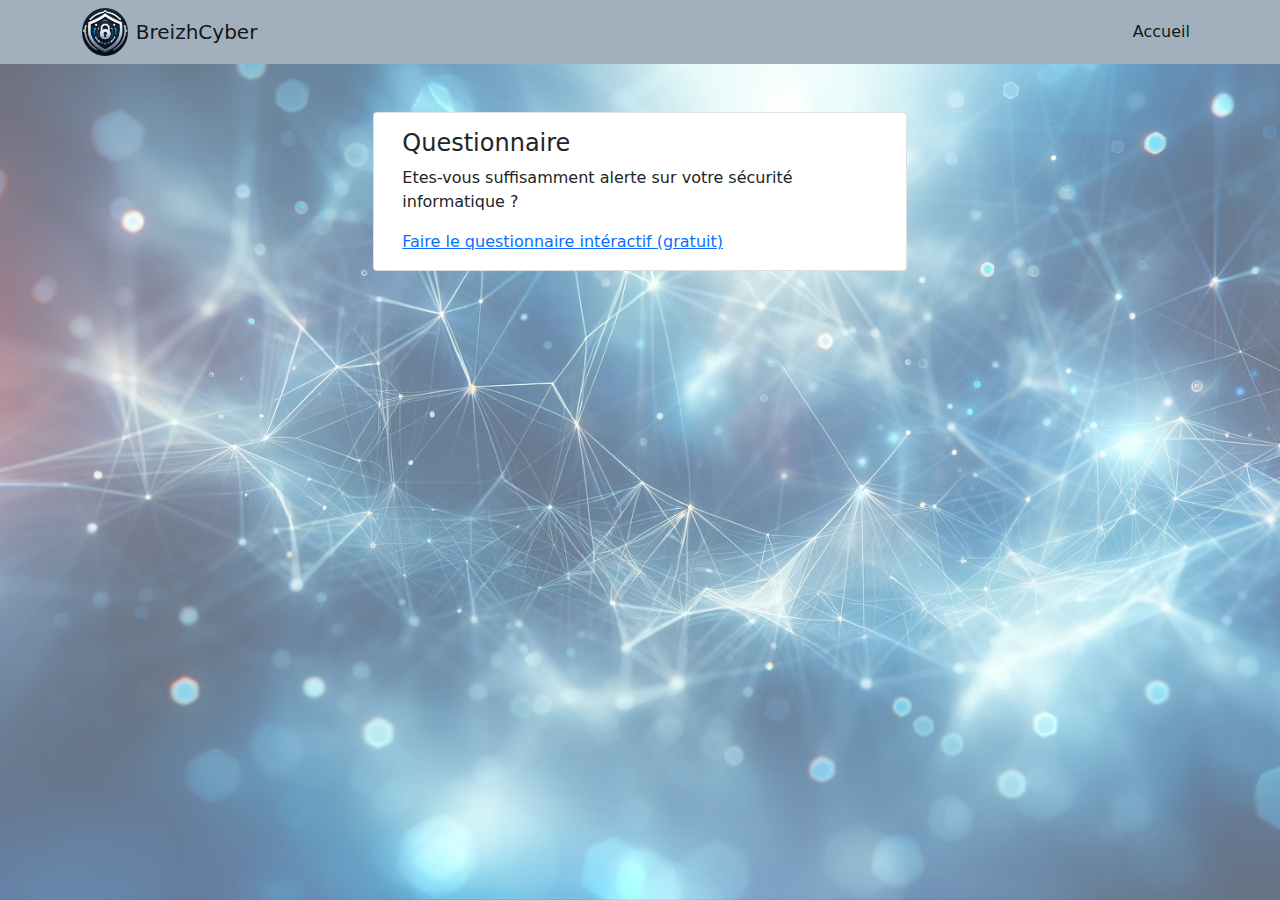
<file: index.html>
<!DOCTYPE html>
<html>
    <head>
        <!-- Basic -->
        <meta charset="utf-8" />
        <meta name="viewport" content="width=device-width, initial-scale=1" />
    
        <title>Breizh Cyber</title>
        <link
          href="https://cdn.jsdelivr.net/npm/bootstrap@5.0.2/dist/css/bootstrap.min.css"
          rel="stylesheet"
          integrity="sha384-EVSTQN3/azprG1Anm3QDgpJLIm9Nao0Yz1ztcQTwFspd3yD65VohhpuuCOmLASjC"
          crossorigin="anonymous"
        />
    
        <link href="./css/bootstrap.css" rel="stylesheet" />
        <link href="./css/style.css" rel="stylesheet" />
    
        <link
          href="https://unpkg.com/boxicons@2.1.4/css/boxicons.min.css"
          rel="stylesheet"
        />
    
        <script src="./js/bootstrap.bundle.min.js"></script>
    </head>

    <body>
        <div class="background position-absolute w-100 h-100"></div>
        <!-- Navbar -->
        <nav class="navbar navbar-expand-sm navbar-light bg-secondary" >
            <div class="container">
                <img src="./img/logo3.jpg" class="rounded-circle me-2" style="max-height: 3em;" />
                <a class="navbar-brand" href="index.html">BreizhCyber</a>
                <button
                    class="navbar-toggler d-lg-none"
                    type="button"
                    data-bs-toggle="collapse"
                    data-bs-target="#collapsibleNavId"
                    aria-controls="collapsibleNavId"
                    aria-expanded="false"
                    aria-label="Toggle navigation"
                >
                    <span class="navbar-toggler-icon"></span>
                </button>
                <div class="collapse navbar-collapse" id="collapsibleNavId">
                    <ul class="navbar-nav ms-auto mt-2 mt-lg-0">
                        <li class="nav-item">
                            <a class="nav-link active" href="#" aria-current="page">Accueil
                                <span class="visually-hidden">(current)</span></a>
                        </li>
                    </ul>
                </div>
            </div>
        </nav>
        <!-- Navbar END -->

        <div class="container-fluid">
            <div class="row">
                <div class="card col-5 m-auto mt-5">
                    <div class="card-body">
                        <h4 class="card-title">Questionnaire</h4>
                        <p class="card-text">Etes-vous suffisamment alerte sur votre sécurité informatique ?</p>
                        <a href="questionnaire.html" class="card-link">Faire le questionnaire intéractif (gratuit)</a>
                    </div>
                </div>
            </div>
        </div>

        
        
    </body>
</html>
</file>
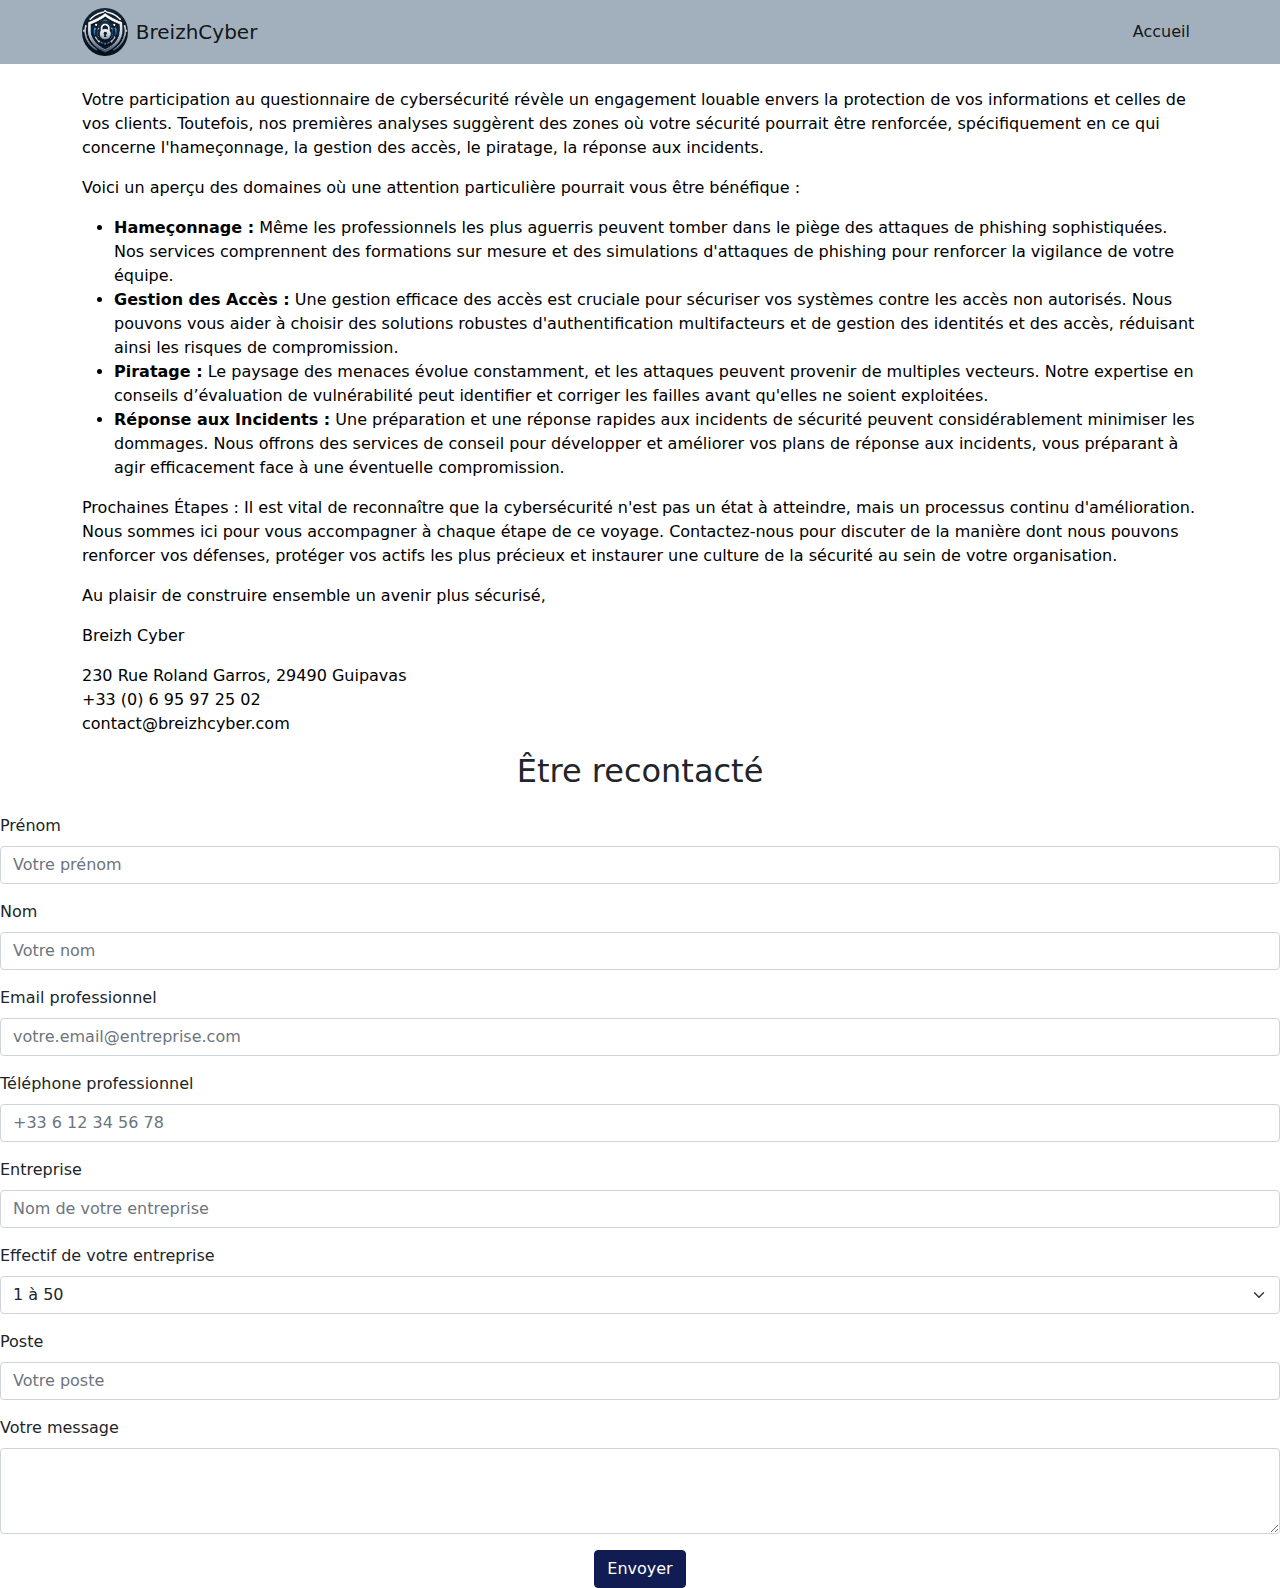
<file: mail.html>
<!DOCTYPE html>
<html>
<head>
    <!-- Basic -->
    <meta charset="utf-8" />
    <meta name="viewport" content="width=device-width, initial-scale=1" />

    <title>Breizh Cyber</title>
    <link href="https://cdn.jsdelivr.net/npm/bootstrap@5.0.2/dist/css/bootstrap.min.css" rel="stylesheet" integrity="sha384-EVSTQN3/azprG1Anm3QDgpJLIm9Nao0Yz1ztcQTwFspd3yD65VohhpuuCOmLASjC" crossorigin="anonymous" />
    <link href="./css/bootstrap.css" rel="stylesheet" />
    <link href="./css/style.css" rel="stylesheet" />
    <link href="https://unpkg.com/boxicons@2.1.4/css/boxicons.min.css" rel="stylesheet" />
    <script src="./js/bootstrap.bundle.min.js"></script>
</head>
<body>
    <!-- Navbar -->
    <nav class="navbar navbar-expand-sm navbar-light bg-secondary">
        <div class="container">
            <img src="./img/logo3.jpg" class="rounded-circle me-2" style="max-height: 3em;" />
            <a class="navbar-brand" href="index.html">BreizhCyber</a>
            <button class="navbar-toggler d-lg-none" type="button" data-bs-toggle="collapse" data-bs-target="#collapsibleNavId" aria-controls="collapsibleNavId" aria-expanded="false" aria-label="Toggle navigation">
                <span class="navbar-toggler-icon"></span>
            </button>
            <div class="collapse navbar-collapse" id="collapsibleNavId">
                <ul class="navbar-nav ms-auto mt-2 mt-lg-0">
                    <li class="nav-item">
                        <a class="nav-link active" href="#" aria-current="page">Accueil<span class="visually-hidden">(current)</span></a>
                    </li>
                </ul>
            </div>
        </div>
    </nav>

    <!-- Message Section -->
    <div class="container mt-4">
        <div class="row">
            <div class="col" style="color: black;">
                <p>Votre participation au questionnaire de cybersécurité révèle un engagement louable envers la protection de vos informations et celles de vos clients. Toutefois, nos premières analyses suggèrent des zones où votre sécurité pourrait être renforcée, spécifiquement en ce qui concerne l'hameçonnage, la gestion des accès, le piratage, la réponse aux incidents.</p>
                <p>Voici un aperçu des domaines où une attention particulière pourrait vous être bénéfique :</p>
                <ul>
                    <li><strong>Hameçonnage :</strong> Même les professionnels les plus aguerris peuvent tomber dans le piège des attaques de phishing sophistiquées. Nos services comprennent des formations sur mesure et des simulations d'attaques de phishing pour renforcer la vigilance de votre équipe.</li>
                    <li><strong>Gestion des Accès :</strong> Une gestion efficace des accès est cruciale pour sécuriser vos systèmes contre les accès non autorisés. Nous pouvons vous aider à choisir des solutions robustes d'authentification multifacteurs et de gestion des identités et des accès, réduisant ainsi les risques de compromission.</li>
                    <li><strong>Piratage :</strong> Le paysage des menaces évolue constamment, et les attaques peuvent provenir de multiples vecteurs. Notre expertise en conseils d’évaluation de vulnérabilité peut identifier et corriger les failles avant qu'elles ne soient exploitées.</li>
                    <li><strong>Réponse aux Incidents :</strong> Une préparation et une réponse rapides aux incidents de sécurité peuvent considérablement minimiser les dommages. Nous offrons des services de conseil pour développer et améliorer vos plans de réponse aux incidents, vous préparant à agir efficacement face à une éventuelle compromission.</li>
                </ul>
                <p>Prochaines Étapes : Il est vital de reconnaître que la cybersécurité n'est pas un état à atteindre, mais un processus continu d'amélioration. Nous sommes ici pour vous accompagner à chaque étape de ce voyage. Contactez-nous pour discuter de la manière dont nous pouvons renforcer vos défenses, protéger vos actifs les plus précieux et instaurer une culture de la sécurité au sein de votre organisation.</p>
                <p>Au plaisir de construire ensemble un avenir plus sécurisé,</p>
                <p>Breizh Cyber</p>
                <p>230 Rue Roland Garros, 29490 Guipavas<br>+33 (0) 6 95 97 25 02<br>contact@breizhcyber.com</p>    
                <p> </p>
                <p> </p>
                <p> </p>
            </div>
        </div>
    </div>
    <h2 class="text-center mb-4">Être recontacté</h2>
    <form>
        <div class="mb-3">
            <label for="prenom" class="form-label">Prénom</label>
            <input type="text" class="form-control" id="prenom" placeholder="Votre prénom">
        </div>
        <div class="mb-3">
            <label for="nom" class="form-label">Nom</label>
            <input type="text" class="form-control" id="nom" placeholder="Votre nom">
        </div>
        <div class="mb-3">
            <label for="email" class="form-label">Email professionnel</label>
            <input type="email" class="form-control" id="email" placeholder="votre.email@entreprise.com">
        </div>
        <div class="mb-3">
            <label for="telephone" class="form-label">Téléphone professionnel</label>
            <input type="tel" class="form-control" id="telephone" placeholder="+33 6 12 34 56 78">
        </div>
        <div class="mb-3">
            <label for="entreprise" class="form-label">Entreprise</label>
            <input type="text" class="form-control" id="entreprise" placeholder="Nom de votre entreprise">
        </div>
        <div class="mb-3">
            <label for="effectif" class="form-label">Effectif de votre entreprise</label>
            <select class="form-select" id="effectif">
                <option value="1-50">1 à 50</option>
                <option value="51-250">51 à 250</option>
                <option value="251-1000">251 à 1000</option>
                <option value="1001+">1001 et +</option>
            </select>
        </div>
        <div class="mb-3">
            <label for="poste" class="form-label">Poste</label>
            <input type="text" class="form-control" id="poste" placeholder="Votre poste">
        </div>
        <div class="mb-3">
            <label for="message" class="form-label">Votre message</label>
            <textarea class="form-control" id="message" rows="3"></textarea>
        </div>
        <div class="text-center">
            <button type="submit" class="btn btn-primary">Envoyer</button>
        </div>
    </form>
    
</body>
</html>
</file>
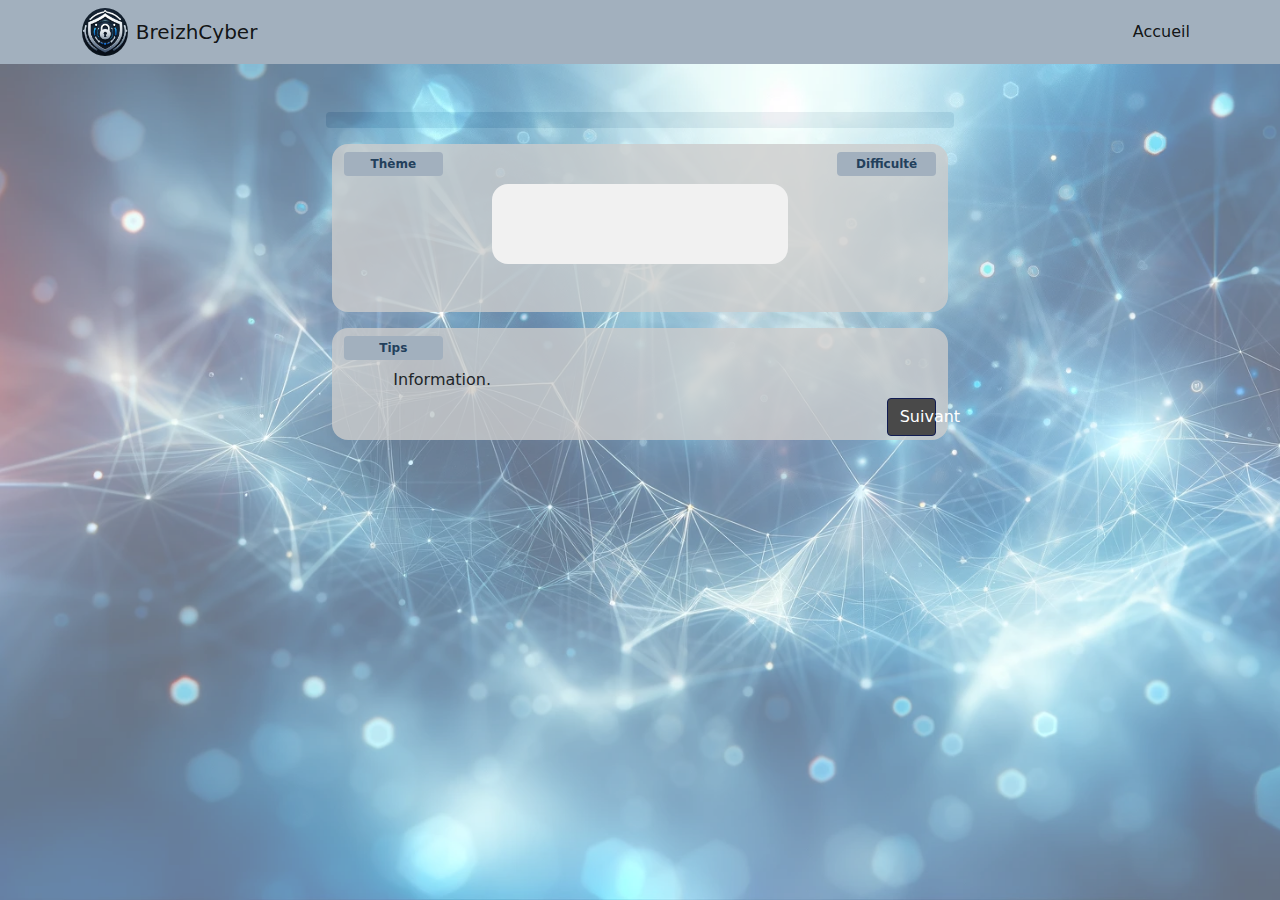
<file: questionnaire.html>
<!DOCTYPE html>
<html>
    <head>
        <!-- Basic -->
        <meta charset="utf-8" />
        <meta name="viewport" content="width=device-width, initial-scale=1" />
    
        <title>Breizh Cyber</title>
        <link
          href="https://cdn.jsdelivr.net/npm/bootstrap@5.0.2/dist/css/bootstrap.min.css"
          rel="stylesheet"
          integrity="sha384-EVSTQN3/azprG1Anm3QDgpJLIm9Nao0Yz1ztcQTwFspd3yD65VohhpuuCOmLASjC"
          crossorigin="anonymous"
        />
    
        <link href="./css/bootstrap.css" rel="stylesheet" />
        <link href="./css/style.css" rel="stylesheet" />
    
        <link
          href="https://unpkg.com/boxicons@2.1.4/css/boxicons.min.css"
          rel="stylesheet"
        />
    
        <script src="./js/bootstrap.bundle.min.js"></script>
        <script src="https://cdn.jsdelivr.net/npm/bootstrap@5.0.2/dist/js/bootstrap.bundle.min.js" integrity="sha384-MrcW6ZMFYlzcLA8Nl+NtUVF0sA7MsXsP1UyJoMp4YLEuNSfAP+JcXn/tWtIaxVXM" crossorigin="anonymous"></script>
    </head>

    <body>
        <div class="background position-absolute w-100 h-100"></div>
        <!-- Navbar -->
        <nav class="navbar navbar-expand-sm navbar-light bg-secondary" >
            <div class="container">
                <img src="./img/logo3.jpg" class="rounded-circle me-2" style="max-height: 3em;" />
                <a class="navbar-brand" href="index.html">BreizhCyber</a>
                <button
                    class="navbar-toggler d-lg-none"
                    type="button"
                    data-bs-toggle="collapse"
                    data-bs-target="#collapsibleNavId"
                    aria-controls="collapsibleNavId"
                    aria-expanded="false"
                    aria-label="Toggle navigation"
                >
                    <span class="navbar-toggler-icon"></span>
                </button>
                <div class="collapse navbar-collapse" id="collapsibleNavId">
                    <ul class="navbar-nav ms-auto mt-2 mt-lg-0">
                        <li class="nav-item">
                            <a class="nav-link active" href="index.html" aria-current="page">Accueil
                                <span class="visually-hidden">(current)</span></a>
                        </li>
                    </ul>
                </div>
            </div>
        </nav>
        <!-- Navbar END -->
        <!-- Modal Résultats -->
        <div class="modal fade" id="resultModal" tabindex="-1" aria-labelledby="resultModalLabel" aria-hidden="true">
            <div class="modal-dialog modal-dialog-centered">
                <div class="modal-content">
                    <div class="modal-header">
                        <h5 class="modal-title" id="resultModalLabel">Résultats du Quiz</h5>
                    </div>
                    <div class="modal-body">
                        <p id="correctAnswers"></p>
                        <p id="incorrectAnswers"></p>
                        <p id="infoAnswers"></p>
                    </div>
                    <div class="next modal-footer">
                        <a href="questionnaire2.html">
                            <button type="button" class="btn btn-secondary" data-bs-dismiss="modal">Prochain Formulaire</button>
                        </a>
                    </div>
                </div>
            </div>
        </div>

        <div class="container-fluid">
            <div class="row">
                <div class="mt-5">
                    <div class="progress col-8 col-lg-6 m-auto">
                        <div class="progress-bar" role="progressbar" style="width: 0%; z-index: 999;" aria-valuenow="25" aria-valuemin="0" aria-valuemax="100" >
                            
                        </div>
                    </div>
                    
                    <div class="container-fluid">
                        <div class="row flex-lg-column">
                            <!-- Question -->
                            <div class="cadre col-8 col-lg-6 m-auto mt-3" style="background-color: rgba(204, 204, 204, 0.8); border-radius: 1em;">
                                <div class="indication">
                                    <div class="position-relative mt-2" style="min-height: 2rem;"> 
                                        <div class="theme col-2 col-lg-2 position-absolute top-0 start-0 badge bg-secondary text-primary" style="min-height: 2em;">
                                            <div class="text position-absolute top-50 start-50 translate-middle">Thème</div>
                                        </div>
                                        <div class="difficulte col-2 col-lg-2 position-absolute top-0 end-0 badge bg-secondary text-primary" style="min-height: 2em;">
                                            <div class="text position-absolute top-50 start-50 translate-middle">Difficulté</div>
                                        </div>
                                        
                                    </div>
                                </div>
                                <div class="contenu mb-5">
                                    <div class="question col-8 col-lg-6 m-auto position-relative text-center" style="background-color: #f1f1f1; border-radius: 1em; min-height: 5em;">
                                        <!-- Question mise avec questionnairePetit.js -->
                                    </div>
                                    <div class="reponses mt-3">
                                        <div class="container-fluid">
                                            <div class="answers row g-3">
                                                <!-- Liste des réponses faite avec questionnairePetit.js -->
                                            </div>
                                        </div>
                                    </div>
                                </div>
                            </div>
                            <!-- Question END -->

                            <!-- Tips -->
                            <div class="tips col-8 col-lg-6 m-auto mt-3" style="background-color: rgba(204, 204, 204, 0.8); border-radius: 1em;">
                                <div class="indication">
                                    <div class="position-relative mt-2" style="min-height: 2rem;">
                                        <div class="col-2 col-lg-2 position-absolute top-0 start-0 badge bg-secondary text-primary" style="min-height: 2em;">
                                            <div class="text position-absolute top-50 start-50 translate-middle">Tips</div>
                                        </div>
                                    </div>
                                </div>
                                <div class="contenu mb-5">
                                    <div class="col-10 m-auto">Information.</div>
                                </div>
                                <div class="position-relative">
                                    <button type="button" class="btnSuivant btn btn-primary col-1 position-absolute bottom-100 end-0 mb-1" style="background-color: #494949;">
                                        Suivant
                                    </button>
                                </div>
                            </div>
                            <!-- Tips END -->
                        </div>
                    </div>
                </div>
            </div>
        </div>
        <script type="module" src="./js/questionnairePetit.js"></script>
    </body>
</html>
</file>
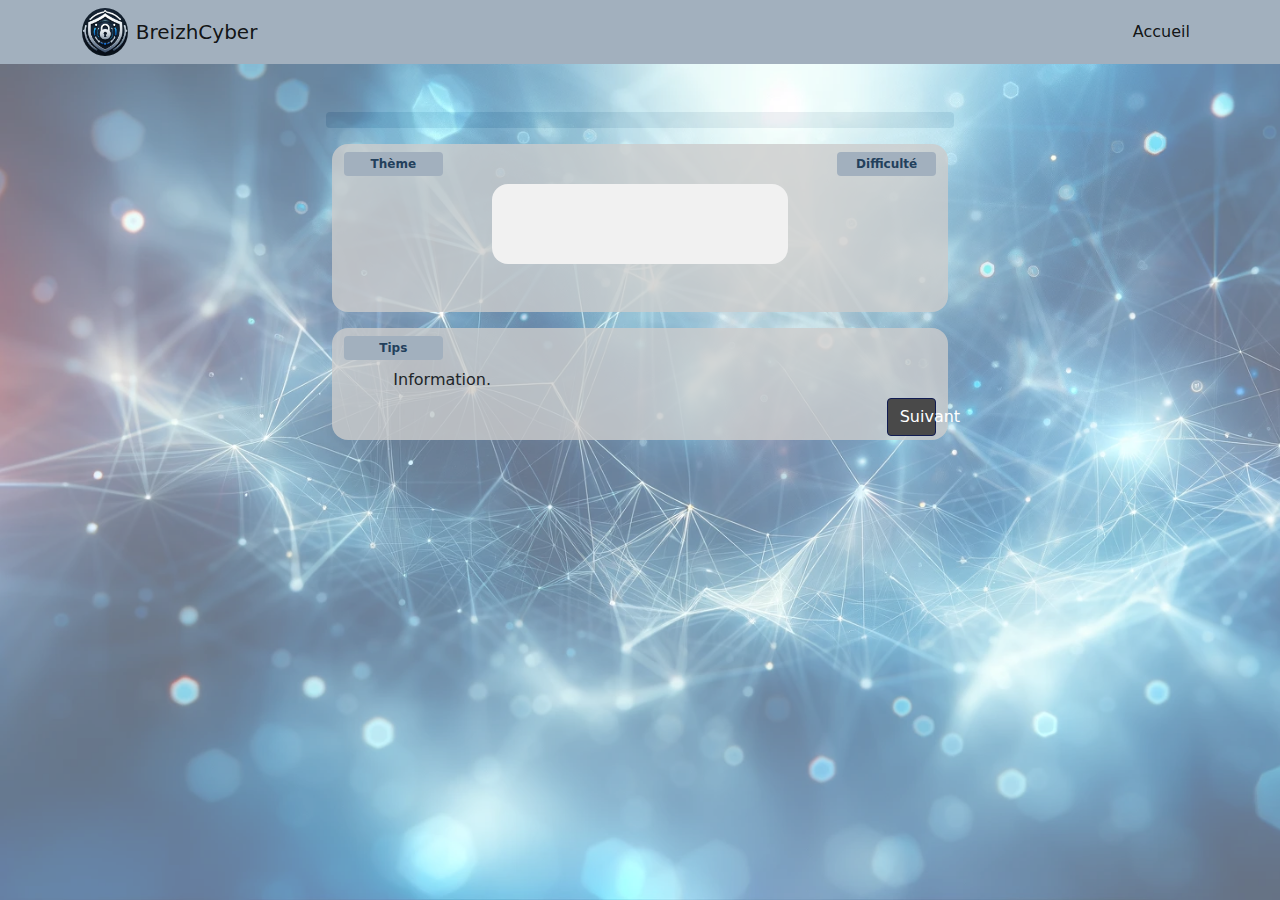
<file: questionnaire2.html>
<!DOCTYPE html>
<html>
    <head>
        <!-- Basic -->
        <meta charset="utf-8" />
        <meta name="viewport" content="width=device-width, initial-scale=1" />
    
        <title>Breizh Cyber</title>
        <link
          href="https://cdn.jsdelivr.net/npm/bootstrap@5.0.2/dist/css/bootstrap.min.css"
          rel="stylesheet"
          integrity="sha384-EVSTQN3/azprG1Anm3QDgpJLIm9Nao0Yz1ztcQTwFspd3yD65VohhpuuCOmLASjC"
          crossorigin="anonymous"
        />
    
        <link href="./css/bootstrap.css" rel="stylesheet" />
        <link href="./css/style.css" rel="stylesheet" />
    
        <link
          href="https://unpkg.com/boxicons@2.1.4/css/boxicons.min.css"
          rel="stylesheet"
        />
    
        <script src="./js/bootstrap.bundle.min.js"></script>
        <script src="https://cdn.jsdelivr.net/npm/bootstrap@5.0.2/dist/js/bootstrap.bundle.min.js" integrity="sha384-MrcW6ZMFYlzcLA8Nl+NtUVF0sA7MsXsP1UyJoMp4YLEuNSfAP+JcXn/tWtIaxVXM" crossorigin="anonymous"></script>
    </head>

    <body>
        <div class="background position-absolute w-100 h-100"></div>
        <!-- Navbar -->
        <nav class="navbar navbar-expand-sm navbar-light bg-secondary" >
            <div class="container">
                <img src="./img/logo3.jpg" class="rounded-circle me-2" style="max-height: 3em;" />
                <a class="navbar-brand" href="index.html">BreizhCyber</a>
                <button
                    class="navbar-toggler d-lg-none"
                    type="button"
                    data-bs-toggle="collapse"
                    data-bs-target="#collapsibleNavId"
                    aria-controls="collapsibleNavId"
                    aria-expanded="false"
                    aria-label="Toggle navigation"
                >
                    <span class="navbar-toggler-icon"></span>
                </button>
                <div class="collapse navbar-collapse" id="collapsibleNavId">
                    <ul class="navbar-nav ms-auto mt-2 mt-lg-0">
                        <li class="nav-item">
                            <a class="nav-link active" href="index.html" aria-current="page">Accueil
                                <span class="visually-hidden">(current)</span></a>
                        </li>
                    </ul>
                </div>
            </div>
        </nav>
        <!-- Navbar END -->
        <!-- Modal Résultats -->
        <div class="modal fade" id="resultModal" tabindex="-1" aria-labelledby="resultModalLabel" aria-hidden="true">
            <div class="modal-dialog modal-dialog-centered">
                <div class="modal-content">
                    <div class="modal-header">
                        <h5 class="modal-title" id="resultModalLabel">Résultats du Quiz</h5>
                    </div>
                    <div class="modal-body">
                        <p id="correctAnswers"></p>
                        <p id="incorrectAnswers"></p>
                        <p id="oldInfoAnswers"></p>
                        <p id="newInfoAnswers"></p>
                    </div>
                    <div class="next modal-footer">
                        <a href="mail.html">
                            <button type="button" class="btn btn-secondary" data-bs-dismiss="modal">Contactez-nous</button>
                        </a>
                    </div>
                </div>
            </div>
        </div>

        <div class="container-fluid">
            <div class="row">
                <div class="mt-5">
                    <div class="progress col-8 col-lg-6 m-auto">
                        <div class="progress-bar" role="progressbar" style="width: 0%; z-index: 999;" aria-valuenow="25" aria-valuemin="0" aria-valuemax="100" >
                            
                        </div>
                    </div>
                    
                    <div class="container-fluid">
                        <div class="row flex-lg-column">
                            <!-- Question -->
                            <div class="cadre col-8 col-lg-6 m-auto mt-3" style="background-color: rgba(204, 204, 204, 0.8); border-radius: 1em;">
                                <div class="indication">
                                    <div class="position-relative mt-2" style="min-height: 2rem;"> 
                                        <div class="theme col-2 col-lg-2 position-absolute top-0 start-0 badge bg-secondary text-primary" style="min-height: 2em;">
                                            <div class="text position-absolute top-50 start-50 translate-middle">Thème</div>
                                        </div>
                                        <div class="difficulte col-2 col-lg-2 position-absolute top-0 end-0 badge bg-secondary text-primary" style="min-height: 2em;">
                                            <div class="text position-absolute top-50 start-50 translate-middle">Difficulté</div>
                                        </div>
                                        
                                    </div>
                                </div>
                                <div class="contenu mb-5">
                                    <div class="question col-8 col-lg-6 m-auto position-relative text-center" style="background-color: #f1f1f1; border-radius: 1em; min-height: 5em;">
                                        <!-- Question mise avec questionnairePetit.js -->
                                    </div>
                                    <div class="reponses mt-3">
                                        <div class="container-fluid">
                                            <div class="answers row g-3">
                                                <!-- Liste des réponses faite avec questionnairePetit.js -->
                                            </div>
                                        </div>
                                    </div>
                                </div>
                            </div>
                            <!-- Question END -->

                            <!-- Tips -->
                            <div class="tips col-8 col-lg-6 m-auto mt-3" style="background-color: rgba(204, 204, 204, 0.8); border-radius: 1em;">
                                <div class="indication">
                                    <div class="position-relative mt-2" style="min-height: 2rem;">
                                        <div class="col-2 col-lg-2 position-absolute top-0 start-0 badge bg-secondary text-primary" style="min-height: 2em;">
                                            <div class="text position-absolute top-50 start-50 translate-middle">Tips</div>
                                        </div>
                                    </div>
                                </div>
                                <div class="contenu mb-5">
                                    <div class="col-10 m-auto">Information.</div>
                                </div>
                                <div class="position-relative">
                                    <button type="button" class="btnSuivant btn btn-primary col-1 position-absolute bottom-100 end-0 mb-1" style="background-color: #494949;">
                                        Suivant
                                    </button>
                                </div>
                            </div>
                            <!-- Tips END -->
                        </div>
                    </div>
                </div>
            </div>
        </div>

        <script type="module" src="./js/questionnaire2.js"></script>
        
    </body>
</html>
</file>
<file: css/style.css>
.background{
  background-image: url("../img/background.png");
  background-size: cover;
  z-index: 0;
  opacity: 0.6;
}

.cadre, .tips, .progress, .progress-bar{
  z-index: 999;
}
</file>
